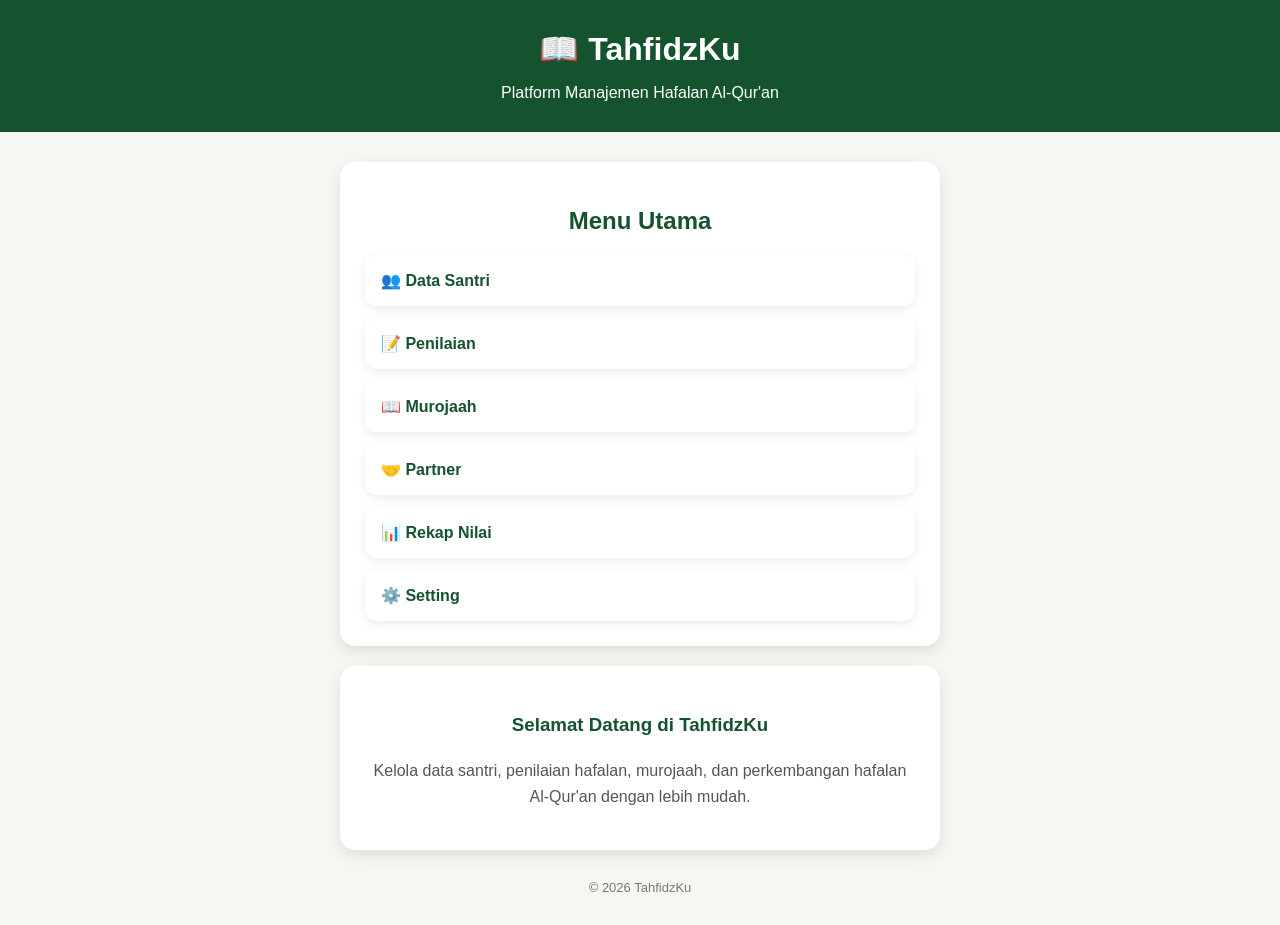
<file: index.html>
<!DOCTYPE html>
<html>

<head>

<title>TahfidzKu</title>

<meta name="viewport" content="width=device-width, initial-scale=1.0">


<style>

body{
    font-family:'Segoe UI', sans-serif;
    background:#f5f7f2;
    margin:0;
}


.header{

    background:#14532d;

    color:white;

    padding:30px;

    text-align:center;

}



.header h1{

    margin:0;

    font-size:32px;

}



.header p{

    margin-bottom:0;

}



.container{

    width:90%;

    max-width:600px;

    margin:30px auto;

}




.card{

    background:white;

    padding:25px;

    border-radius:15px;

    box-shadow:0 5px 15px rgba(0,0,0,0.1);

    margin-bottom:20px;

}




.menu{

    display:flex;

    flex-direction:column;

    gap:12px;

}




.menu a{

    text-decoration:none;

    background:white;

    color:#14532d;

    padding:16px;

    border-radius:12px;

    font-weight:600;

    box-shadow:0 3px 10px rgba(0,0,0,0.08);

    transition:0.3s;

}



.menu a:hover{

    background:#16a34a;

    color:white;

}




.info{

    text-align:center;

    color:#555;

    line-height:1.6;

}




.footer{

    text-align:center;

    margin-top:30px;

    color:#777;

    font-size:13px;

}



</style>


</head>


<body>



<div class="header">

<h1>📖 TahfidzKu</h1>

<p>Platform Manajemen Hafalan Al-Qur'an</p>

</div>




<div class="container">



<div class="card">


<h2 style="color:#14532d;text-align:center;">
Menu Utama
</h2>



<div class="menu">


<a href="santri.html">
👥 Data Santri
</a>


<a href="penilaian.html">
📝 Penilaian
</a>


<a href="murojaah.html">
📖 Murojaah
</a>


<a href="partner.html">
🤝 Partner
</a>


<a href="rekap.html">
📊 Rekap Nilai
</a>


<a href="setting.html">
⚙️ Setting
</a>



</div>


</div>





<div class="card">


<div class="info">

<h3 style="color:#14532d;">
Selamat Datang di TahfidzKu
</h3>


<p>
Kelola data santri, penilaian hafalan,
murojaah, dan perkembangan hafalan
Al-Qur'an dengan lebih mudah.
</p>


</div>


</div>




<div class="footer">

© 2026 TahfidzKu

</div>



</div>



</body>

</html>
</file>
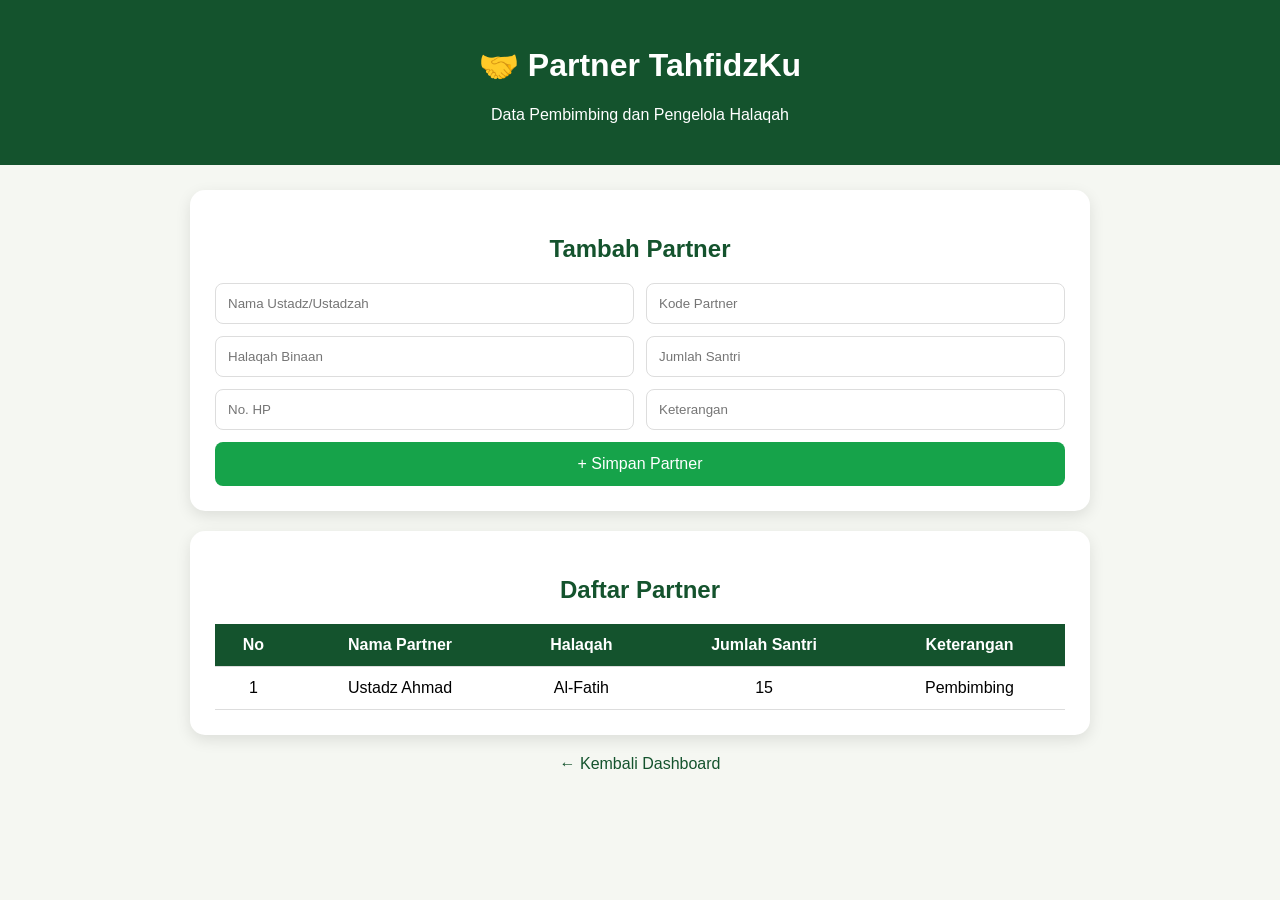
<file: partner.html>
<!DOCTYPE html>
<html>

<head>

<title>Partner - TahfidzKu</title>

<meta name="viewport" content="width=device-width, initial-scale=1.0">


<style>

body{
font-family:'Segoe UI',sans-serif;
background:#f5f7f2;
margin:0;
}


.header{
background:#14532d;
color:white;
padding:25px;
text-align:center;
}


.container{
width:95%;
max-width:900px;
margin:25px auto;
}


.card{

background:white;
padding:25px;
border-radius:15px;

box-shadow:0 5px 15px rgba(0,0,0,0.1);

margin-bottom:20px;

}



h2{

color:#14532d;
text-align:center;

}



.form{

display:grid;

grid-template-columns:1fr 1fr;

gap:12px;

}



input{

padding:12px;

border:1px solid #ddd;

border-radius:8px;

}



button{

grid-column:1/3;

padding:13px;

background:#16a34a;

color:white;

border:none;

border-radius:8px;

font-size:16px;

cursor:pointer;

}



table{

width:100%;

border-collapse:collapse;

margin-top:20px;

}



th,td{

padding:12px;

border-bottom:1px solid #ddd;

text-align:center;

}



th{

background:#14532d;

color:white;

}



.back{

display:block;

text-align:center;

color:#14532d;

text-decoration:none;

}



@media(max-width:600px){

.form{

grid-template-columns:1fr;

}


button{

grid-column:1;

}

}


</style>

</head>



<body>



<div class="header">

<h1>🤝 Partner TahfidzKu</h1>

<p>Data Pembimbing dan Pengelola Halaqah</p>

</div>



<div class="container">



<div class="card">


<h2>Tambah Partner</h2>


<div class="form">


<input placeholder="Nama Ustadz/Ustadzah">


<input placeholder="Kode Partner">


<input placeholder="Halaqah Binaan">


<input placeholder="Jumlah Santri">


<input placeholder="No. HP">


<input placeholder="Keterangan">


<button>
+ Simpan Partner
</button>


</div>


</div>




<div class="card">


<h2>Daftar Partner</h2>


<table>


<tr>

<th>No</th>

<th>Nama Partner</th>

<th>Halaqah</th>

<th>Jumlah Santri</th>

<th>Keterangan</th>

</tr>



<tr>

<td>1</td>

<td>Ustadz Ahmad</td>

<td>Al-Fatih</td>

<td>15</td>

<td>Pembimbing</td>

</tr>


</table>


</div>



<a class="back" href="index.html">
← Kembali Dashboard
</a>



</div>



</body>

</html>
</file>
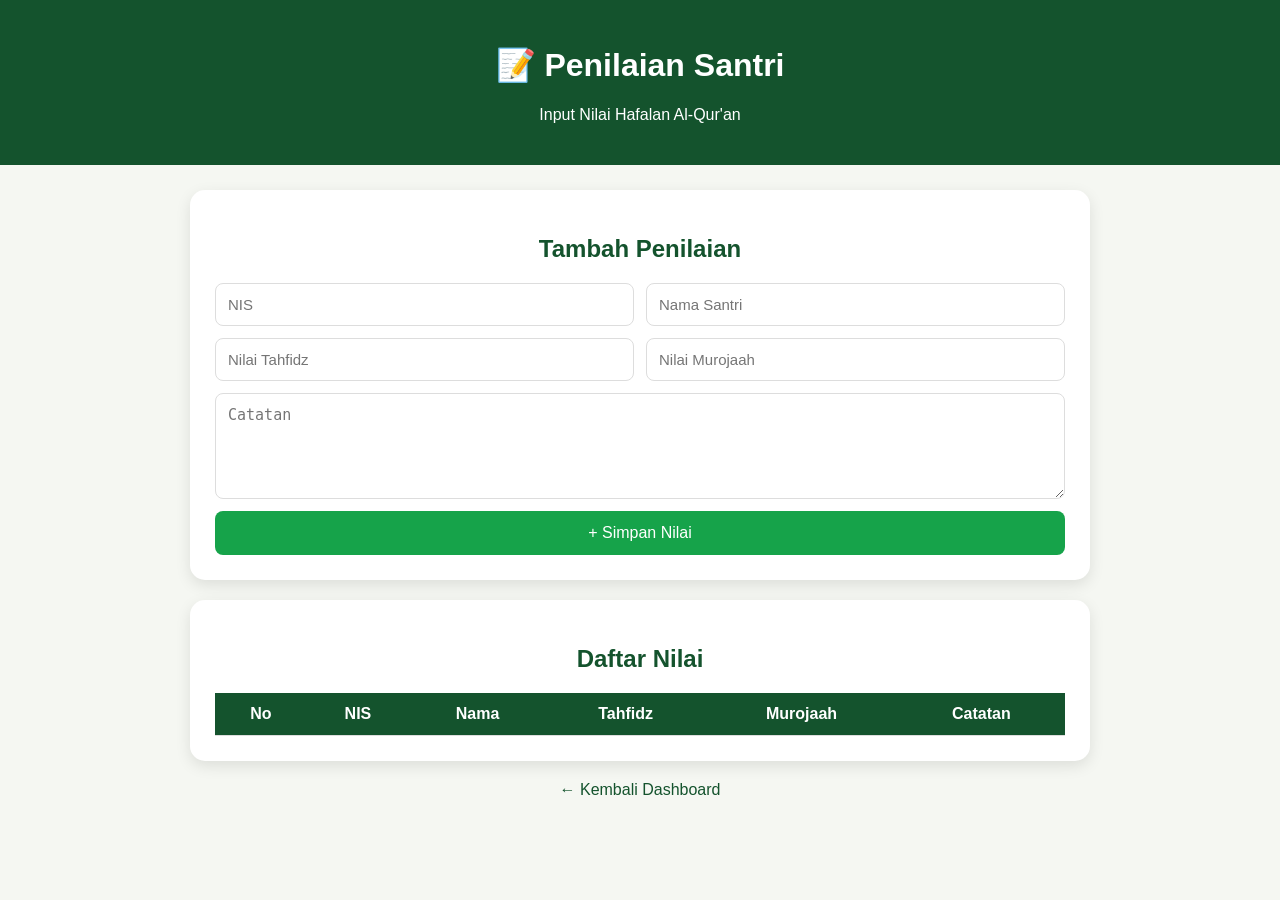
<file: penilaian.html>
<!DOCTYPE html>
<html>

<head>

<title>Penilaian - TahfidzKu</title>

<meta name="viewport" content="width=device-width, initial-scale=1.0">


<style>

body{
font-family:'Segoe UI',sans-serif;
background:#f5f7f2;
margin:0;
}


.header{
background:#14532d;
color:white;
padding:25px;
text-align:center;
}


.container{
width:95%;
max-width:900px;
margin:25px auto;
}


.card{
background:white;
padding:25px;
border-radius:15px;
box-shadow:0 5px 15px rgba(0,0,0,0.1);
margin-bottom:20px;
}


h2{
color:#14532d;
text-align:center;
}


.form{

display:grid;
grid-template-columns:1fr 1fr;
gap:12px;

}


input,textarea{

padding:12px;
border:1px solid #ddd;
border-radius:8px;
font-size:15px;

}


textarea{

grid-column:1/3;
height:80px;

}



button{

grid-column:1/3;

padding:13px;

background:#16a34a;

color:white;

border:none;

border-radius:8px;

font-size:16px;

cursor:pointer;

}


button:hover{

background:#15803d;

}



table{

width:100%;

border-collapse:collapse;

margin-top:20px;

}



th,td{

padding:12px;

border-bottom:1px solid #ddd;

text-align:center;

}



th{

background:#14532d;

color:white;

}



.back{

display:block;

text-align:center;

color:#14532d;

text-decoration:none;

margin-top:20px;

}



@media(max-width:600px){

.form{

grid-template-columns:1fr;

}


textarea,button{

grid-column:1;

}

}


</style>

</head>


<body>


<div class="header">

<h1>📝 Penilaian Santri</h1>

<p>Input Nilai Hafalan Al-Qur'an</p>

</div>




<div class="container">



<div class="card">


<h2>Tambah Penilaian</h2>



<div class="form">


<input id="nis" placeholder="NIS">

<input id="nama" placeholder="Nama Santri">

<input id="tahfidz" placeholder="Nilai Tahfidz">

<input id="murojaah" placeholder="Nilai Murojaah">

<textarea id="catatan" placeholder="Catatan"></textarea>


<button onclick="simpanNilai()">
+ Simpan Nilai
</button>


</div>


</div>





<div class="card">


<h2>Daftar Nilai</h2>



<table>


<thead>

<tr>

<th>No</th>
<th>NIS</th>
<th>Nama</th>
<th>Tahfidz</th>
<th>Murojaah</th>
<th>Catatan</th>

</tr>

</thead>



<tbody id="tabelNilai">

</tbody>



</table>


</div>




<a class="back" href="index.html">
← Kembali Dashboard
</a>



</div>





<script>


const API = 
"https://script.google.com/macros/s/AKfycbzFzsfqU_wLmR4Gp23HB1bfjMBXblE8Qoz-fuhDkK7bWlsMW4pmL9EgY5anSZrGolJuZA/exec";



// =====================
// SIMPAN NILAI
// =====================

function simpanNilai(){


let data={


tipe:"nilai",

nis:document.getElementById("nis").value,

nama:document.getElementById("nama").value,

tahfidz:document.getElementById("tahfidz").value,

murojaah:document.getElementById("murojaah").value,

catatan:document.getElementById("catatan").value


};



fetch(API,{
  method:"POST",
  mode:"no-cors",
  body:JSON.stringify(data)
})
.then(()=>{

  alert("✅ Nilai berhasil disimpan");

  document.getElementById("nis").value="";
  document.getElementById("nama").value="";
  document.getElementById("tahfidz").value="";
  document.getElementById("murojaah").value="";
  document.getElementById("catatan").value="";

});

.then(res=>res.json())


.then(()=>{


alert("✅ Nilai berhasil disimpan");



document.getElementById("nis").value="";
document.getElementById("nama").value="";
document.getElementById("tahfidz").value="";
document.getElementById("murojaah").value="";
document.getElementById("catatan").value="";



loadNilai();


})


.catch(()=>{


alert("❌ Gagal menyimpan nilai");


});


}





// =====================
// TAMPIL DATA NILAI
// =====================

function loadNilai(){


fetch(API+"?tipe=nilai")


.then(res=>res.json())


.then(data=>{


let tabel=document.getElementById("tabelNilai");


tabel.innerHTML="";



for(let i=1;i<data.length;i++){


tabel.innerHTML +=`

<tr>

<td>${i}</td>

<td>${data[i][0]}</td>

<td>${data[i][1]}</td>

<td>${data[i][2]}</td>

<td>${data[i][3]}</td>

<td>${data[i][4]}</td>

</tr>

`;

}


});


}




loadNilai();


</script>



</body>

</html>
</file>
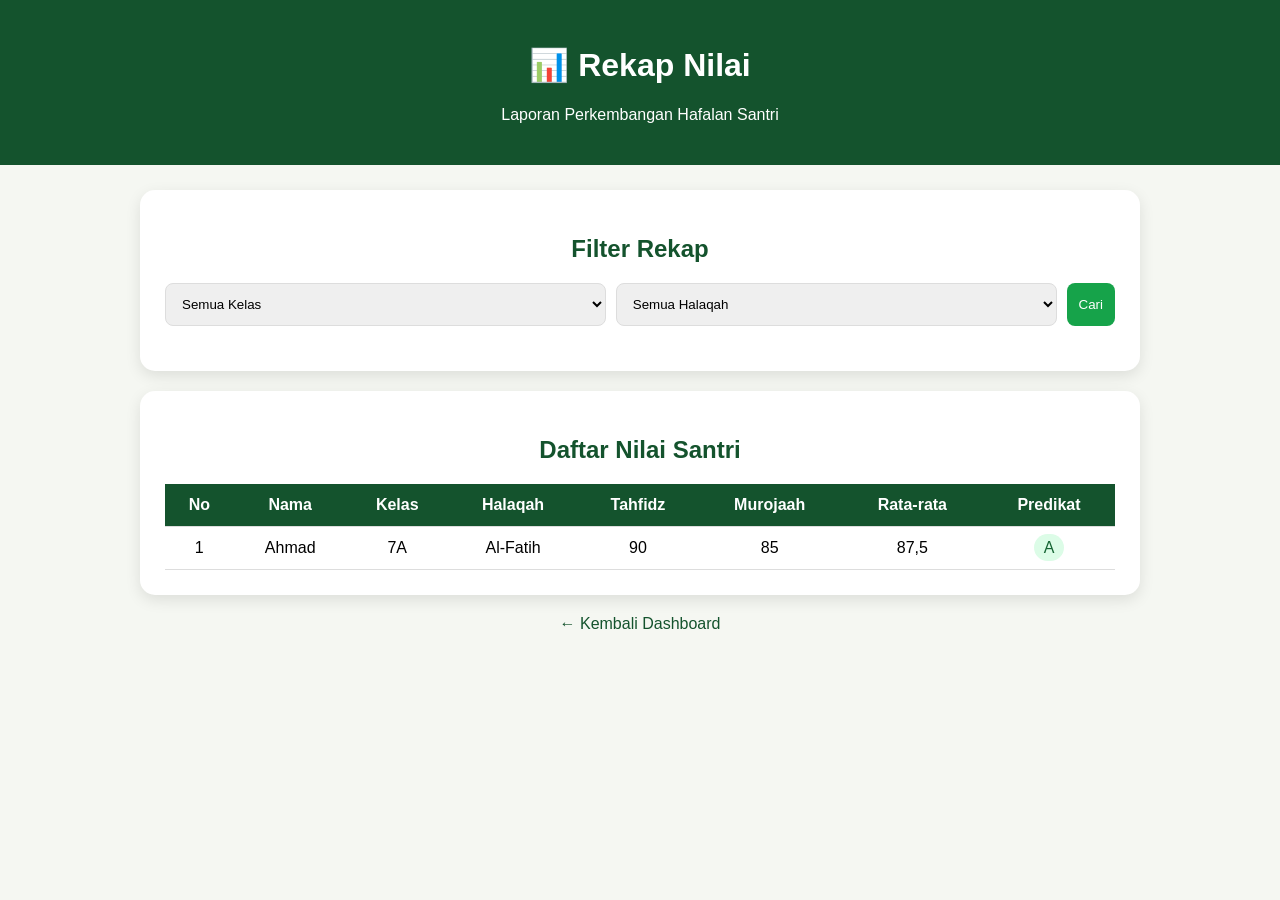
<file: rekap.html>
<!DOCTYPE html>
<html>

<head>

<title>Rekap Nilai - TahfidzKu</title>

<meta name="viewport" content="width=device-width, initial-scale=1.0">


<style>

body{
font-family:'Segoe UI',sans-serif;
background:#f5f7f2;
margin:0;
}


.header{

background:#14532d;
color:white;
padding:25px;
text-align:center;

}



.container{

width:95%;
max-width:1000px;
margin:25px auto;

}



.card{

background:white;
padding:25px;

border-radius:15px;

box-shadow:0 5px 15px rgba(0,0,0,0.1);

margin-bottom:20px;

}



h2{

color:#14532d;

text-align:center;

}



.filter{

display:flex;

gap:10px;

margin-bottom:20px;

}



select,input{

padding:12px;

border:1px solid #ddd;

border-radius:8px;

flex:1;

}



button{

padding:12px;

background:#16a34a;

color:white;

border:none;

border-radius:8px;

cursor:pointer;

}



table{

width:100%;

border-collapse:collapse;

}



th,td{

padding:12px;

border-bottom:1px solid #ddd;

text-align:center;

}



th{

background:#14532d;

color:white;

}



.badge{

padding:5px 10px;

border-radius:15px;

background:#dcfce7;

color:#166534;

}



.back{

display:block;

text-align:center;

color:#14532d;

text-decoration:none;

}



</style>


</head>



<body>



<div class="header">

<h1>📊 Rekap Nilai</h1>

<p>Laporan Perkembangan Hafalan Santri</p>

</div>




<div class="container">



<div class="card">


<h2>Filter Rekap</h2>


<div class="filter">


<select>

<option>Semua Kelas</option>

<option>7A</option>

<option>7B</option>

<option>8A</option>

</select>



<select>

<option>Semua Halaqah</option>

<option>Al-Fatih</option>

<option>An-Nur</option>

</select>



<button>
Cari
</button>


</div>


</div>




<div class="card">


<h2>Daftar Nilai Santri</h2>



<table>


<tr>

<th>No</th>

<th>Nama</th>

<th>Kelas</th>

<th>Halaqah</th>

<th>Tahfidz</th>

<th>Murojaah</th>

<th>Rata-rata</th>

<th>Predikat</th>

</tr>



<tr>

<td>1</td>

<td>Ahmad</td>

<td>7A</td>

<td>Al-Fatih</td>

<td>90</td>

<td>85</td>

<td>87,5</td>

<td>
<span class="badge">
A
</span>
</td>

</tr>



</table>



</div>



<a class="back" href="index.html">
← Kembali Dashboard
</a>



</div>



</body>

</html>
</file>
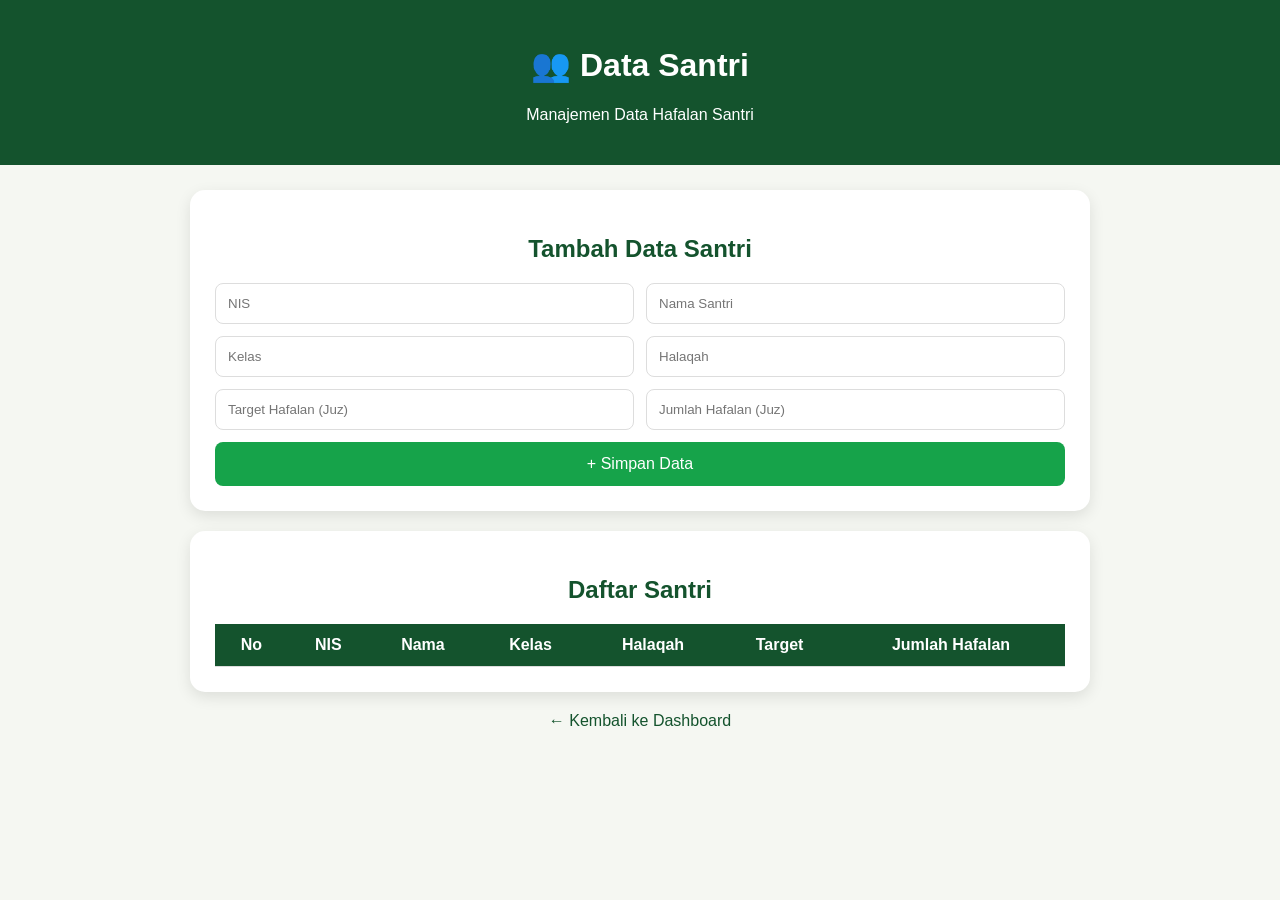
<file: santri.html>
<!DOCTYPE html>
<html>

<head>

<title>Data Santri - TahfidzKu</title>

<meta name="viewport" content="width=device-width, initial-scale=1.0">


<style>

body{
font-family:'Segoe UI',sans-serif;
background:#f5f7f2;
margin:0;
}


.header{
background:#14532d;
color:white;
padding:25px;
text-align:center;
}


.container{
width:95%;
max-width:900px;
margin:25px auto;
}


.card{
background:white;
padding:25px;
border-radius:15px;
box-shadow:0 5px 15px rgba(0,0,0,0.1);
margin-bottom:20px;
}


h2{
color:#14532d;
text-align:center;
}


.form{

display:grid;
grid-template-columns:1fr 1fr;
gap:12px;

}


input{

padding:12px;

border:1px solid #ddd;

border-radius:8px;

}


button{

grid-column:1/3;

padding:13px;

background:#16a34a;

color:white;

border:none;

border-radius:8px;

font-size:16px;

cursor:pointer;

}


button:hover{

background:#15803d;

}



table{

width:100%;

border-collapse:collapse;

margin-top:20px;

}


th,td{

padding:12px;

border-bottom:1px solid #ddd;

text-align:center;

}


th{

background:#14532d;

color:white;

}


.back{

display:block;

text-align:center;

color:#14532d;

text-decoration:none;

margin-top:20px;

}



@media(max-width:600px){

.form{

grid-template-columns:1fr;

}


button{

grid-column:1;

}

}


</style>

</head>



<body>


<div class="header">

<h1>👥 Data Santri</h1>

<p>Manajemen Data Hafalan Santri</p>

</div>




<div class="container">



<div class="card">


<h2>Tambah Data Santri</h2>


<div class="form">


<input id="nis" placeholder="NIS">


<input id="nama" placeholder="Nama Santri">


<input id="kelas" placeholder="Kelas">


<input id="halaqah" placeholder="Halaqah">


<input id="target" placeholder="Target Hafalan (Juz)">


<input id="jumlah" placeholder="Jumlah Hafalan (Juz)">



<button onclick="simpanSantri()">
+ Simpan Data
</button>


</div>


</div>





<div class="card">


<h2>Daftar Santri</h2>



<table>


<thead>

<tr>

<th>No</th>

<th>NIS</th>

<th>Nama</th>

<th>Kelas</th>

<th>Halaqah</th>

<th>Target</th>

<th>Jumlah Hafalan</th>

</tr>

</thead>


<tbody id="tabelSantri">

</tbody>


</table>



</div>



<a class="back" href="index.html">
← Kembali ke Dashboard
</a>



</div>





<script>


const API_SANTRI = "https://script.google.com/macros/s/AKfycbzFzsfqU_wLmR4Gp23HB1bfjMBXblE8Qoz-fuhDkK7bWlsMW4pmL9EgY5anSZrGolJuZA/exec";



// ==========================
// SIMPAN DATA SANTRI
// ==========================

function simpanSantri(){


let data = {

nis: document.getElementById("nis").value,

nama: document.getElementById("nama").value,

kelas: document.getElementById("kelas").value,

halaqah: document.getElementById("halaqah").value,

target: document.getElementById("target").value,

jumlah: document.getElementById("jumlah").value

};



fetch(API_SANTRI,{

method:"POST",

body:JSON.stringify(data)

})


.then(res=>res.json())


.then(result=>{


alert("✅ Data santri berhasil disimpan");


document.getElementById("nis").value="";
document.getElementById("nama").value="";
document.getElementById("kelas").value="";
document.getElementById("halaqah").value="";
document.getElementById("target").value="";
document.getElementById("jumlah").value="";


loadSantri();


})


.catch(error=>{

alert("❌ Gagal menyimpan data");

console.log(error);

});


}





// ==========================
// TAMPIL DATA SANTRI
// ==========================

function loadSantri(){


fetch(API_SANTRI)

.then(res=>res.json())


.then(data=>{


let tabel = document.getElementById("tabelSantri");


tabel.innerHTML="";



for(let i=1;i<data.length;i++){


tabel.innerHTML += `

<tr>

<td>${i}</td>

<td>${data[i][0]}</td>

<td>${data[i][1]}</td>

<td>${data[i][2]}</td>

<td>${data[i][3]}</td>

<td>${data[i][4]}</td>

<td>${data[i][5]}</td>

</tr>

`;

}


});


}





// jalankan saat halaman dibuka

loadSantri();


</script>



</body>

</html>
</file>
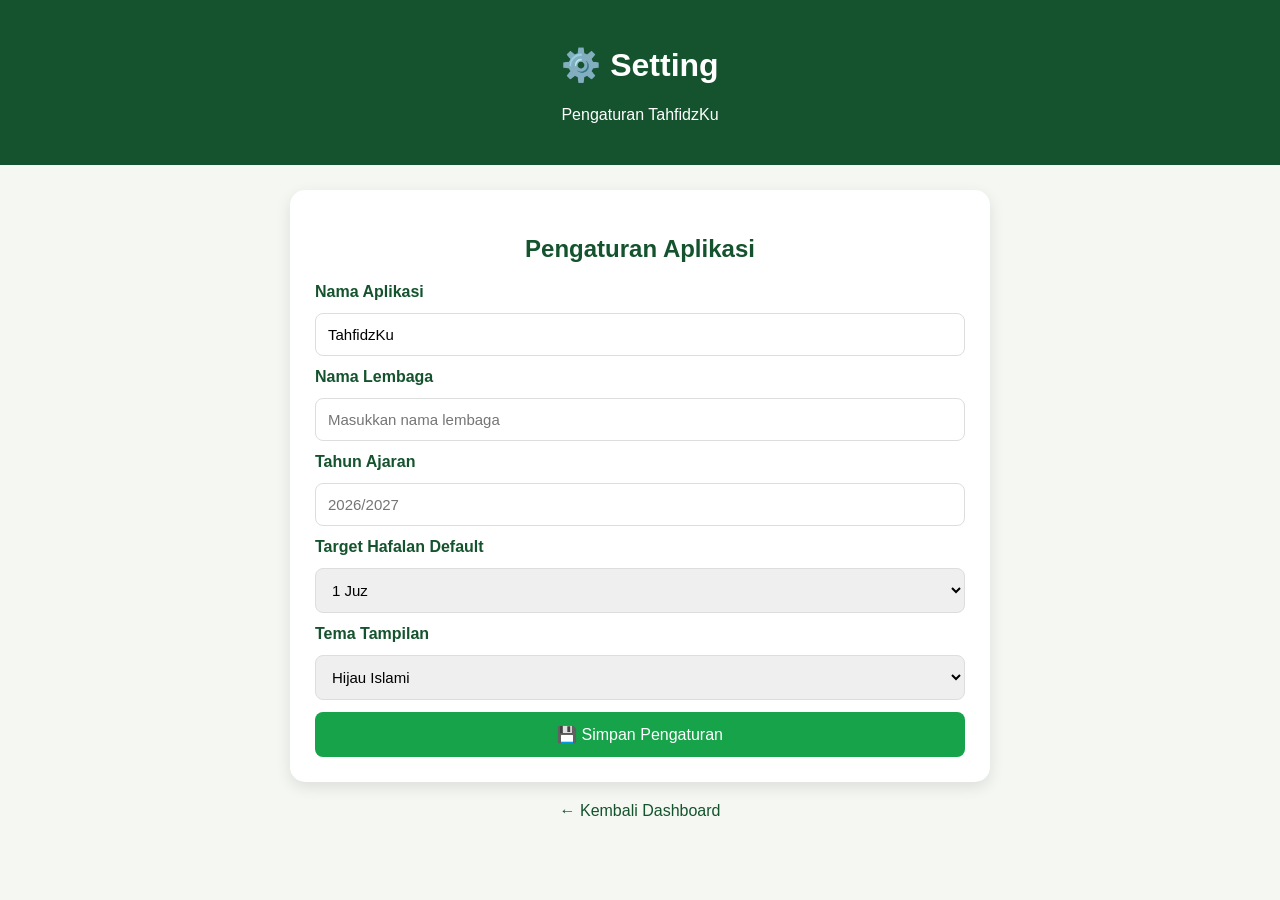
<file: setting.html>
<!DOCTYPE html>
<html>

<head>

<title>Setting - TahfidzKu</title>

<meta name="viewport" content="width=device-width, initial-scale=1.0">


<style>

body{
font-family:'Segoe UI',sans-serif;
background:#f5f7f2;
margin:0;
}


.header{

background:#14532d;
color:white;
padding:25px;
text-align:center;

}



.container{

width:95%;
max-width:700px;

margin:25px auto;

}



.card{

background:white;

padding:25px;

border-radius:15px;

box-shadow:0 5px 15px rgba(0,0,0,0.1);

}



h2{

color:#14532d;

text-align:center;

}



.form{

display:flex;

flex-direction:column;

gap:12px;

}



label{

color:#14532d;

font-weight:600;

}



input,select{

padding:12px;

border:1px solid #ddd;

border-radius:8px;

font-size:15px;

}



button{

padding:13px;

background:#16a34a;

color:white;

border:none;

border-radius:8px;

font-size:16px;

cursor:pointer;

}



button:hover{

background:#15803d;

}



.back{

display:block;

text-align:center;

margin-top:20px;

color:#14532d;

text-decoration:none;

}


</style>


</head>


<body>



<div class="header">

<h1>⚙️ Setting</h1>

<p>Pengaturan TahfidzKu</p>

</div>




<div class="container">


<div class="card">


<h2>Pengaturan Aplikasi</h2>



<div class="form">


<label>
Nama Aplikasi
</label>

<input value="TahfidzKu">



<label>
Nama Lembaga
</label>

<input placeholder="Masukkan nama lembaga">



<label>
Tahun Ajaran
</label>

<input placeholder="2026/2027">



<label>
Target Hafalan Default
</label>

<select>

<option>1 Juz</option>

<option>5 Juz</option>

<option>10 Juz</option>

<option>30 Juz</option>

</select>



<label>
Tema Tampilan
</label>

<select>

<option>Hijau Islami</option>

<option>Putih Minimalis</option>

</select>



<button>
💾 Simpan Pengaturan
</button>



</div>


</div>



<a class="back" href="index.html">
← Kembali Dashboard
</a>


</div>


</body>

</html>
</file>
